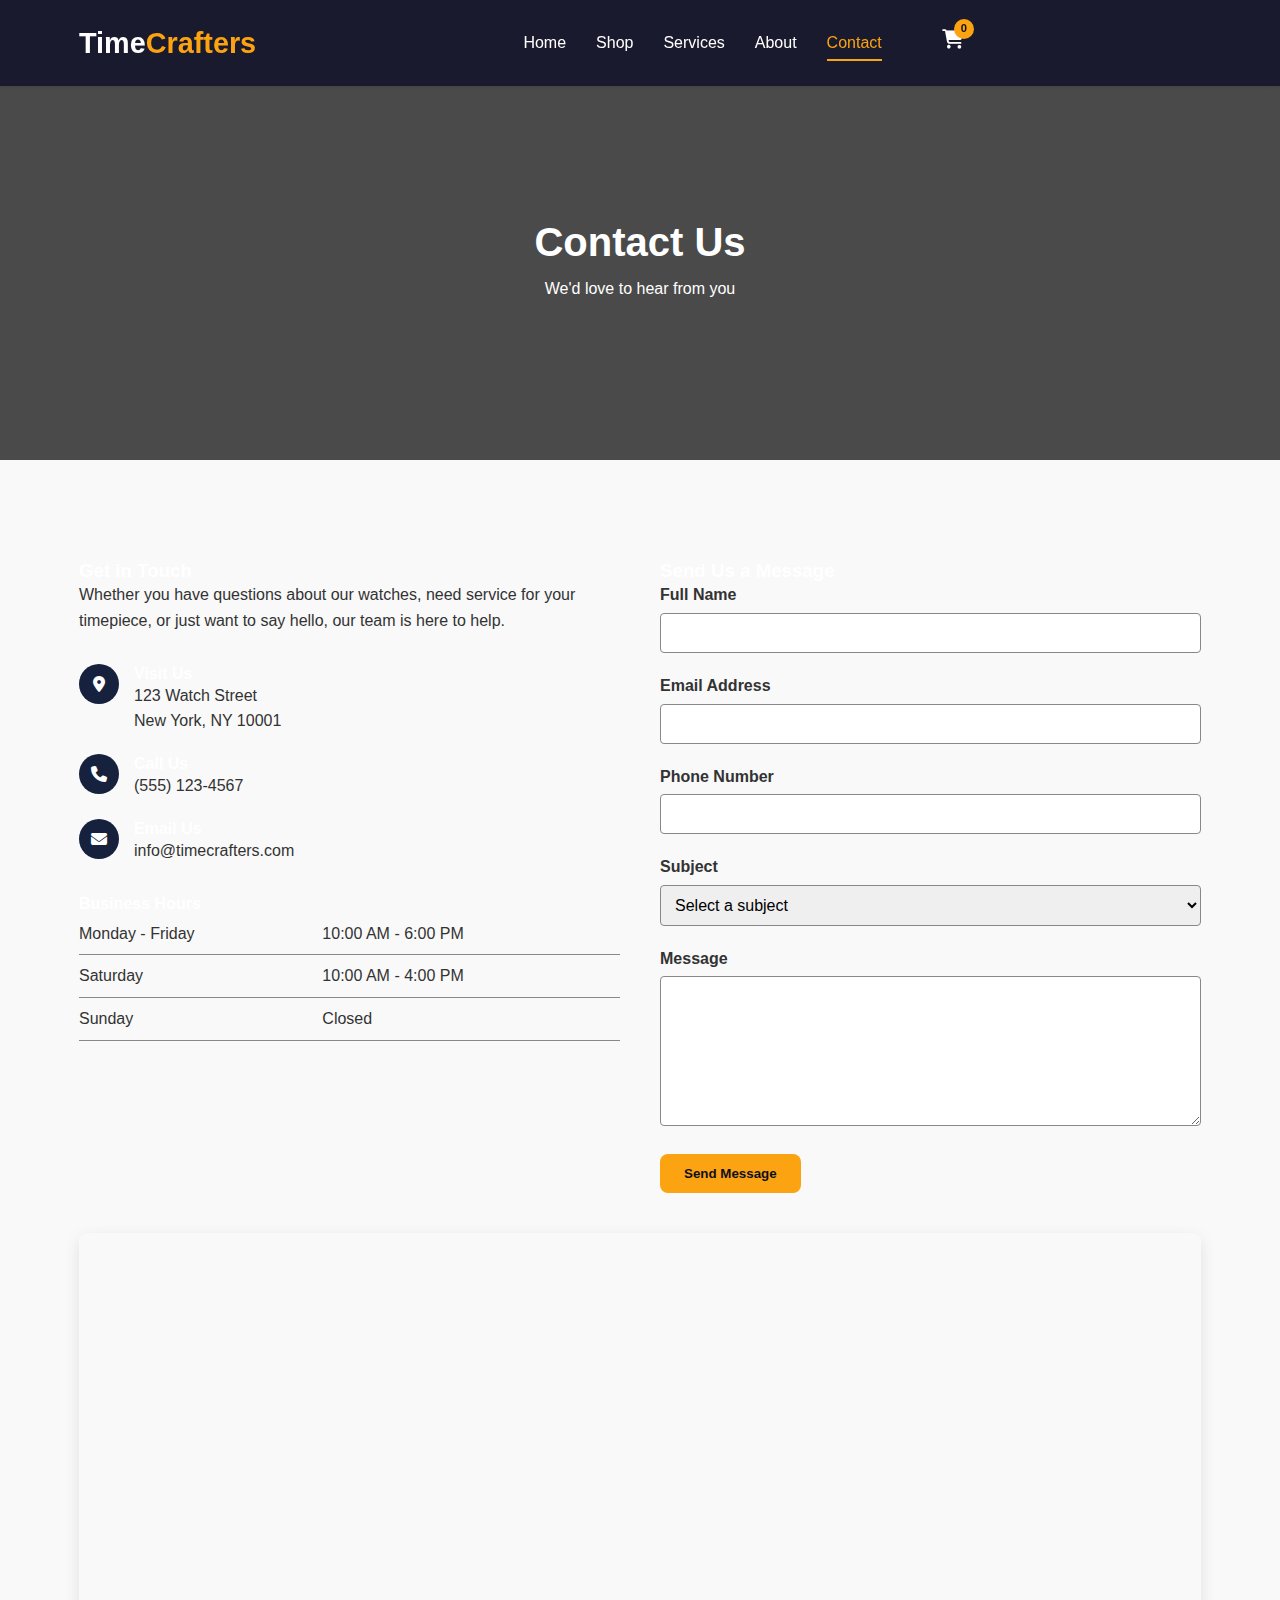
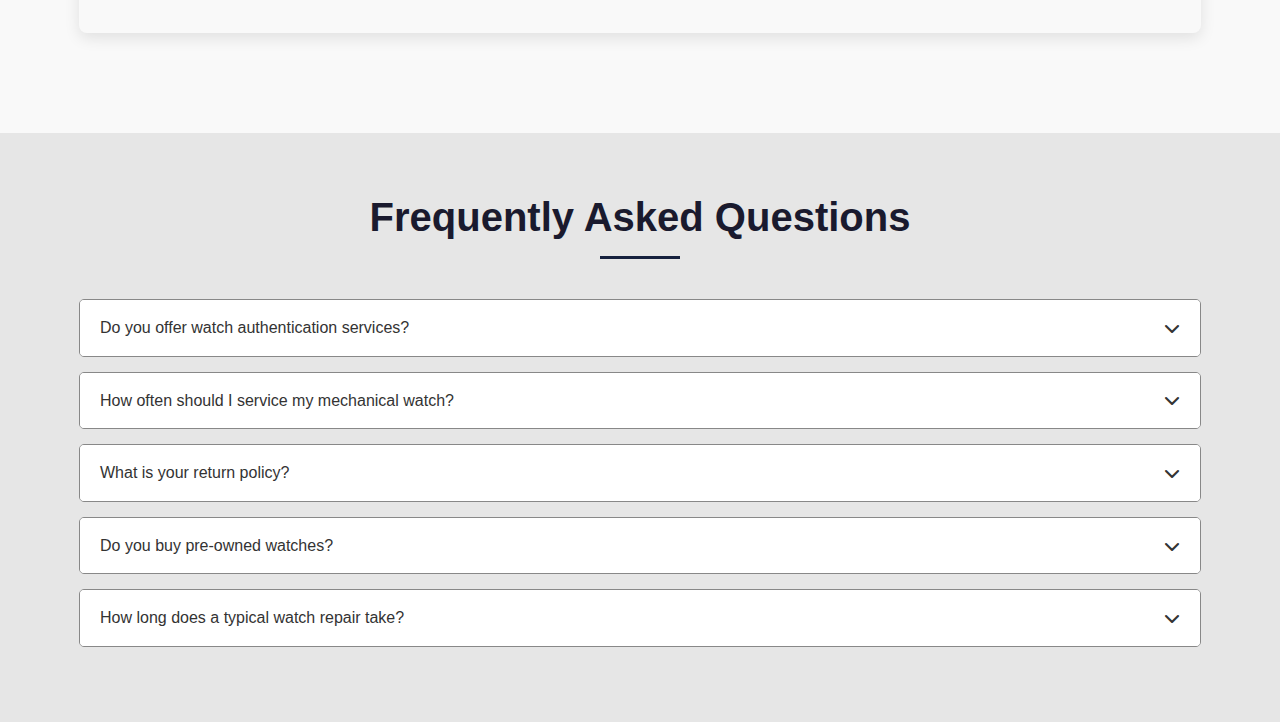
<file: contact.html>
<!DOCTYPE html>
<html lang="en">
<head>
    <meta charset="UTF-8">
    <meta name="viewport" content="width=device-width, initial-scale=1.0">
    <title>Luxury Watch Collection | TimeCrafters</title>
    <link rel="stylesheet" href="https://cdnjs.cloudflare.com/ajax/libs/font-awesome/6.4.0/css/all.min.css">
    <link rel="stylesheet" href="css/base.css">
    <link rel="stylesheet" href="css/components.css">
    <link rel="stylesheet" href="css/contact.css">
    <link rel="stylesheet" href="css/modal.css">
</head>
<body>
    <!-- Header -->
    <header>
        <div class="container header-container">
            <a href="index.html" class="logo">Time<span>Crafters</span></a>
            
            <button class="menu-btn" id="menu-btn">
                <i class="fas fa-bars"></i>
            </button>
            
            <nav>
                <ul class="nav-menu" id="nav-menu">
                    <li class="nav-item"><a href="index.html" class="nav-link">Home</a></li>
                    <li class="nav-item"><a href="shop.html" class="nav-link ">Shop</a></li>
                    <li class="nav-item"><a href="services.html" class="nav-link">Services</a></li>
                    <li class="nav-item"><a href="about.html" class="nav-link">About</a></li>
                    <li class="nav-item"><a href="contact.html" class="nav-link active">Contact</a></li>
                    <li class="nav-item">
                        <a href="cart.html" class="cart-icon">
                            <i class="fas fa-shopping-cart"></i>
                            <span class="cart-count">0</span>
                        </a>
                    </li>
                </ul>
            </nav>
            
            <div class="overlay" id="overlay"></div>
        </div>
    </header>

        <!-- Contact Header -->
        <section class="contact-header">
            <div class="container">
                <h1>Contact Us</h1>
                <p>We'd love to hear from you</p>
            </div>
        </section>
    
        <!-- Contact Content -->
        <section class="contact-content">
            <div class="container">
                <div class="contact-container">
                    <div class="contact-info">
                        <h3>Get in Touch</h3>
                        <p>Whether you have questions about our watches, need service for your timepiece, or just want to say hello, our team is here to help.</p>
                        
                        <div class="contact-details">
                            <div class="contact-item">
                                <div class="contact-icon">
                                    <i class="fas fa-map-marker-alt"></i>
                                </div>
                                <div>
                                    <h4>Visit Us</h4>
                                    <p>123 Watch Street<br>New York, NY 10001</p>
                                </div>
                            </div>
                            
                            <div class="contact-item">
                                <div class="contact-icon">
                                    <i class="fas fa-phone"></i>
                                </div>
                                <div>
                                    <h4>Call Us</h4>
                                    <p>(555) 123-4567</p>
                                </div>
                            </div>
                            
                            <div class="contact-item">
                                <div class="contact-icon">
                                    <i class="fas fa-envelope"></i>
                                </div>
                                <div>
                                    <h4>Email Us</h4>
                                    <p>info@timecrafters.com</p>
                                </div>
                            </div>
                        </div>
                        
                        <div class="business-hours">
                            <h4>Business Hours</h4>
                            <table class="hours-table">
                                <tr>
                                    <td>Monday - Friday</td>
                                    <td>10:00 AM - 6:00 PM</td>
                                </tr>
                                <tr>
                                    <td>Saturday</td>
                                    <td>10:00 AM - 4:00 PM</td>
                                </tr>
                                <tr>
                                    <td>Sunday</td>
                                    <td>Closed</td>
                                </tr>
                            </table>
                        </div>
                    </div>
                    
                    <div class="contact-form">
                        <h3>Send Us a Message</h3>
                        <form id="contact-form">
                            <div class="form-group">
                                <label for="name">Full Name</label>
                                <input type="text" id="name" name="name" required>
                            </div>
                            
                            <div class="form-group">
                                <label for="email">Email Address</label>
                                <input type="email" id="email" name="email" required>
                            </div>
                            
                            <div class="form-group">
                                <label for="phone">Phone Number</label>
                                <input type="tel" id="phone" name="phone">
                            </div>
                            
                            <div class="form-group">
                                <label for="subject">Subject</label>
                                <select id="subject" name="subject" required>
                                    <option value="">Select a subject</option>
                                    <option value="sales">Watch Purchase Inquiry</option>
                                    <option value="service">Watch Service Inquiry</option>
                                    <option value="appraisal">Watch Appraisal</option>
                                    <option value="other">Other Question</option>
                                </select>
                            </div>
                            
                            <div class="form-group">
                                <label for="message">Message</label>
                                <textarea id="message" name="message" required></textarea>
                            </div>
                            
                            <button type="submit" class="btn">Send Message</button>
                        </form>
                    </div>
                </div>
                
                <div class="map-container">
                    <iframe src="https://www.google.com/maps/embed?pb=!1m18!1m12!1m3!1d3022.215256018042!2d-73.98784492423938!3d40.74844097138958!2m3!1f0!2f0!3f0!3m2!1i1024!2i768!4f13.1!3m3!1m2!1s0x89c259a9b3117469%3A0xd134e199a405a163!2sEmpire%20State%20Building!5e0!3m2!1sen!2sus!4v1689879326049!5m2!1sen!2sus" width="100%" height="100%" style="border:0;" allowfullscreen="" loading="lazy" referrerpolicy="no-referrer-when-downgrade"></iframe>
                </div>
            </div>
        </section>
    
        <!-- FAQ Section -->
        <section class="faq-section">
            <div class="container">
                <h2 class="section-title">Frequently Asked Questions</h2>
                
                <div class="faq-item">
                    <div class="faq-question">
                        <span>Do you offer watch authentication services?</span>
                        <i class="fas fa-chevron-down"></i>
                    </div>
                    <div class="faq-answer">
                        <p>Yes, we offer professional authentication services for all major luxury watch brands. Our experts can verify the authenticity of your timepiece and provide a certificate of authenticity for a fee of $150. This service includes a full inspection of the watch's movement, case, and documentation.</p>
                    </div>
                </div>
                
                <div class="faq-item">
                    <div class="faq-question">
                        <span>How often should I service my mechanical watch?</span>
                        <i class="fas fa-chevron-down"></i>
                    </div>
                    <div class="faq-answer">
                        <p>Most mechanical watches should be serviced every 3-5 years to ensure optimal performance and longevity. However, this can vary based on the watch's age, brand, and how frequently it's worn. Watches worn daily or in challenging environments may require more frequent servicing.</p>
                    </div>
                </div>
                
                <div class="faq-item">
                    <div class="faq-question">
                        <span>What is your return policy?</span>
                        <i class="fas fa-chevron-down"></i>
                    </div>
                    <div class="faq-answer">
                        <p>We offer a 14-day return policy on all unworn watches with original packaging and tags intact. Custom or engraved watches are final sale. All returns are subject to a 10% restocking fee unless the watch is defective. Please contact us within 3 days of receipt to initiate a return.</p>
                    </div>
                </div>
                
                <div class="faq-item">
                    <div class="faq-question">
                        <span>Do you buy pre-owned watches?</span>
                        <i class="fas fa-chevron-down"></i>
                    </div>
                    <div class="faq-answer">
                        <p>Yes, we purchase select pre-owned luxury watches in excellent condition. Please email us clear photos of your watch (front, back, sides, movement if visible), along with any documentation and service history you may have. We'll provide a preliminary offer within 48 hours. For the most accurate valuation, we recommend bringing your watch to our showroom for inspection.</p>
                    </div>
                </div>
                
                <div class="faq-item">
                    <div class="faq-question">
                        <span>How long does a typical watch repair take?</span>
                        <i class="fas fa-chevron-down"></i>
                    </div>
                    <div class="faq-answer">
                        <p>Standard repairs (battery replacement, strap adjustments) are completed within 24-48 hours. Complex mechanical repairs may take 2-4 weeks, depending on parts availability. We’ll provide a time estimate after diagnosis and keep you updated throughout the process.</p>
                    </div>
                </div>
            </div>
        </section>
    
        <script>
            // FAQ Toggle Functionality
            document.querySelectorAll('.faq-question').forEach(question => {
                question.addEventListener('click', () => {
                    const faqItem = question.parentElement;
                    faqItem.classList.toggle('active');
                });
            });
    
            // Form Submission
            document.getElementById('contact-form').addEventListener('submit', function(e) {
                e.preventDefault();
                alert('Thank you! Your message has been sent. We’ll respond within 24 hours.');
                this.reset();
            });
        </script>
         <script>
            // Mobile Menu Toggle
            const menuBtn = document.getElementById('menu-btn');
            const navMenu = document.getElementById('nav-menu');
            const overlay = document.getElementById('overlay');
    
            menuBtn.addEventListener('click', () => {
                navMenu.classList.toggle('active');
                overlay.classList.toggle('active');
                
                // Change icon from bars to X when menu is open
                if (navMenu.classList.contains('active')) {
                    menuBtn.innerHTML = '<i class="fas fa-times"></i>';
                } else {
                    menuBtn.innerHTML = '<i class="fas fa-bars"></i>';
                }
            });
    
            // Close menu when clicking on overlay
            overlay.addEventListener('click', () => {
                navMenu.classList.remove('active');
                overlay.classList.remove('active');
                menuBtn.innerHTML = '<i class="fas fa-bars"></i>';
            });
    
            // Close menu when clicking on a nav link (optional)
            document.querySelectorAll('.nav-link').forEach(link => {
                link.addEventListener('click', () => {
                    navMenu.classList.remove('active');
                    overlay.classList.remove('active');
                    menuBtn.innerHTML = '<i class="fas fa-bars"></i>';
                });
            });
        </script>
    </body>
    </html>
</file>
<file: css/base.css>
/* Base Styles */
:root {
    --primary: #1a1a2e;
    --primary-light: #2a2a3e;
    --secondary: #16213e;
    --accent: #fca311;
    --accent-dark: #e69500;
    --light: #e6e6e6;
    --dark: #0f0f1b;
    --gray: #888;
    --light-gray: #f5f5f5;
    --white: #ffffff;
    --success: #4caf50;
    --error: #f44336;
    --shadow-sm: 0 1px 3px rgba(0, 0, 0, 0.1);
    --shadow-md: 0 4px 6px rgba(0, 0, 0, 0.1);
    --shadow-lg: 0 10px 25px rgba(0, 0, 0, 0.1);
    --radius-sm: 4px;
    --radius-md: 8px;
    --radius-lg: 12px;
    --transition: all 0.3s ease;
}

* {
    margin: 0;
    padding: 0;
    box-sizing: border-box;
}

body {
    font-family: 'Segoe UI', Tahoma, Geneva, Verdana, sans-serif;
    line-height: 1.6;
    color: #333;
    background-color: #f9f9f9;
}

.container {
    width: 90%;
    max-width: 1400px;
    margin: 0 auto;
    padding: 0 15px;
}

section {
    padding: 60px 0;
}

.section-title {
    text-align: center;
    margin-bottom: 40px;
    font-size: 2.5rem;
    color: var(--primary);
    position: relative;
}

.section-title:after {
    content: '';
    display: block;
    width: 80px;
    height: 4px;
    background: var(--accent);
    margin: 15px auto;
}

/* Typography */
h1, h2, h3, h4, h5, h6 {
    font-weight: 600;
    color: white;
    line-height: 1.2;
}

a {
    text-decoration: none;
    color: inherit;
}

img {
    max-width: 100%;
    height: auto;
    display: block;
}

/* Animations */
@keyframes fadeIn {
    from { opacity: 0; }
    to { opacity: 1; }
}

@keyframes slideIn {
    from { transform: translateY(20px); opacity: 0; }
    to { transform: translateY(0); opacity: 1; }
}

@keyframes slideInRight {
    from { transform: translateX(100%); opacity: 0; }
    to { transform: translateX(0); opacity: 1; }
}

@keyframes slideOutRight {
    from { transform: translateX(0); opacity: 1; }
    to { transform: translateX(100%); opacity: 0; }
}
</file>
<file: css/components.css>
/* Buttons */
.btn {
    display: inline-block;
    padding: 12px 24px;
    background: var(--accent);
    color: var(--dark);
    border: none;
    border-radius: var(--radius-md);
    font-weight: 600;
    cursor: pointer;
    transition: var(--transition);
    text-align: center;
}

.btn:hover {
    background: var(--accent-dark);
    transform: translateY(-2px);
    box-shadow: var(--shadow-md);
}

.btn-outline {
    background: transparent;
    border: 2px solid var(--accent);
    color: var(--accent);
}

.btn-outline:hover {
    background: var(--accent);
    color: var(--dark);
}

.btn-sm {
    padding: 8px 16px;
    font-size: 0.9rem;
}

.btn-block {
    display: block;
    width: 100%;
}

/* Cards */
.card {
    background: var(--white);
    border-radius: var(--radius-md);
    overflow: hidden;
    box-shadow: var(--shadow-sm);
    transition: var(--transition);
}

.card:hover {
    transform: translateY(-5px);
    box-shadow: var(--shadow-lg);
}

.card-img {
    width: 100%;
    height: 200px;
    object-fit: cover;
}

.card-body {
    padding: 20px;
}

/* Badges */
.badge {
    display: inline-block;
    padding: 4px 8px;
    border-radius: var(--radius-sm);
    font-size: 0.75rem;
    font-weight: 600;
    text-transform: uppercase;
}

.badge-primary {
    background: var(--primary);
    color: var(--white);
}

.badge-accent {
    background: var(--accent);
    color: var(--dark);
}

.badge-success {
    background: var(--success);
    color: var(--white);
}

/* Forms */
.form-group {
    margin-bottom: 20px;
}

.form-label {
    display: block;
    margin-bottom: 8px;
    font-weight: 500;
}

.form-control {
    width: 100%;
    padding: 12px;
    border: 1px solid #ddd;
    border-radius: var(--radius-md);
    font-size: 1rem;
    transition: var(--transition);
}

.form-control:focus {
    border-color: var(--accent);
    outline: none;
    box-shadow: 0 0 0 3px rgba(252, 163, 17, 0.2);
}

textarea.form-control {
    min-height: 120px;
}

/* Alerts */
.alert {
    padding: 15px;
    border-radius: var(--radius-md);
    margin-bottom: 20px;
}

.alert-success {
    background: rgba(76, 175, 80, 0.2);
    border-left: 4px solid var(--success);
    color: var(--success);
}

.alert-error {
    background: rgba(244, 67, 54, 0.2);
    border-left: 4px solid var(--error);
    color: var(--error);
}

/* Header */
header {
    background-color: var(--primary);
    color: var(--white);
    padding: 20px 0;
    position: fixed;
    width: 100%;
    top: 0;
    z-index: 1000;
    box-shadow: var(--shadow-sm);
  }
  
  .container {
    width: 90%;
    max-width: 1200px;
    margin: 0 auto;
  }
  
  .header-container {
    display: flex;
    justify-content: space-between;
    align-items: center;
    position: relative;
  }
  
  .logo {
    font-size: 1.8rem;
    font-weight: 700;
    color: var(--white);
    text-decoration: none;
    z-index: 1001; /* Above mobile menu */
  }
  
  .logo span {
    color: var(--accent);
  }
  
  /* ===== Desktop Navigation ===== */
  .nav-menu {
    display: flex;
    list-style: none;
  }
  
  .nav-item {
    margin-left: 30px;
    position: relative;
  }
  
  .nav-link {
    color: var(--white);
    font-weight: 500;
    text-decoration: none;
    transition: var(--transition);
    position: relative;
    display: inline-block;
    padding: 5px 0;
  }
  
  .nav-link:hover {
    color: var(--accent);
  }
  
  .nav-link.active {
    color: var(--accent);
  }
  
  .nav-link.active::after {
    content: '';
    position: absolute;
    bottom: 0;
    left: 0;
    width: 100%;
    height: 2px;
    background: var(--accent);
    transform-origin: left;
    animation: underlineGrow 0.3s ease forwards;
  }
  
  @keyframes underlineGrow {
    from { transform: scaleX(0); }
    to { transform: scaleX(1); }
  }
  
  .cart-icon {
    position: relative;
    margin-left: 30px;
    color: var(--white);
    font-size: 1.2rem;
    text-decoration: none;
    transition: var(--transition);
  }
  
  .cart-icon:hover {
    color: var(--accent);
    transform: translateY(-2px);
  }
  
  .cart-count {
    position: absolute;
    top: -10px;
    right: -10px;
    background: var(--accent);
    color: var(--dark);
    border-radius: 50%;
    width: 20px;
    height: 20px;
    display: flex;
    align-items: center;
    justify-content: center;
    font-size: 0.7rem;
    font-weight: bold;
  }
  
  /* ===== Mobile Menu Button ===== */
  .menu-btn {
    display: none;
    background: none;
    border: none;
    color: var(--white);
    font-size: 1.5rem;
    cursor: pointer;
    z-index: 1001;
    transition: var(--transition);
    padding: 5px;
  }
  
  .menu-btn:hover {
    color: var(--accent);
    transform: scale(1.1);
  }
  
  /* ===== Mobile Navigation ===== */
  @media (max-width: 768px) {
    .menu-btn {
      display: block;
    }
  
    .nav-menu {
      position: fixed;
      top: 0;
      right: -100%;
      width: 80%;
      max-width: 300px;
      height: 100vh;
      background-color: var(--primary);
      flex-direction: column;
      align-items: center;
      justify-content: flex-start;
      transition: var(--transition);
      z-index: 1000;
      padding-top: 100px;
    }
  
    .nav-menu.active {
      right: 0;
    }
  
    .nav-item {
      margin: 15px 0;
      width: 100%;
      text-align: center;
    }
  
    .nav-link {
      padding: 10px 0;
      display: block;
      width: 100%;
    }
  
    .nav-link.active::after {
      width: 30%;
      left: 35%;
    }
  
    .cart-icon {
      margin-left: 0;
      margin-top: 20px;
      font-size: 1.5rem;
    }
  
    /* Overlay when menu is open */
    .overlay {
      position: fixed;
      top: 0;
      left: 0;
      width: 100%;
      height: 100%;
      background: rgba(0, 0, 0, 0.5);
      z-index: 999;
      opacity: 0;
      visibility: hidden;
      transition: var(--transition);
    }
  
    .overlay.active {
      opacity: 1;
      visibility: visible;
    }
  }
  
  /* ===== Animation for Mobile Menu Items ===== */
  @media (max-width: 768px) {
    .nav-menu.active .nav-item {
      animation: fadeInUp 0.5s ease forwards;
      opacity: 0;
      transform: translateY(20px);
    }
  
    .nav-menu.active .nav-item:nth-child(1) { animation-delay: 0.1s; }
    .nav-menu.active .nav-item:nth-child(2) { animation-delay: 0.2s; }
    .nav-menu.active .nav-item:nth-child(3) { animation-delay: 0.3s; }
    .nav-menu.active .nav-item:nth-child(4) { animation-delay: 0.4s; }
    .nav-menu.active .nav-item:nth-child(5) { animation-delay: 0.5s; }
    .nav-menu.active .nav-item:nth-child(6) { animation-delay: 0.6s; }
  
    @keyframes fadeInUp {
      from {
        opacity: 0;
        transform: translateY(20px);
      }
      to {
        opacity: 1;
        transform: translateY(0);
      }
    }
  }

/* Footer */
footer {
    background-color: var(--primary);
    color: var(--white);
    padding: 60px 0 20px;
}

.footer-grid {
    display: grid;
    grid-template-columns: repeat(auto-fit, minmax(200px, 1fr));
    gap: 40px;
    margin-bottom: 40px;
}

.footer-col h3 {
    margin-bottom: 20px;
    font-size: 1.2rem;
    position: relative;
    padding-bottom: 10px;
}

.footer-col h3:after {
    content: '';
    position: absolute;
    left: 0;
    bottom: 0;
    width: 40px;
    height: 2px;
    background: var(--accent);
}

.footer-links {
    list-style: none;
}

.footer-link {
    margin-bottom: 10px;
}

.footer-link a {
    color: #ccc;
    transition: var(--transition);
}

.footer-link a:hover {
    color: var(--accent);
    padding-left: 5px;
}

.social-links {
    display: flex;
    gap: 15px;
}

.social-link {
    color: var(--white);
    font-size: 1.2rem;
    transition: var(--transition);
}

.social-link:hover {
    color: var(--accent);
    transform: translateY(-3px);
}

.newsletter input {
    width: 100%;
    padding: 10px;
    margin-bottom: 10px;
    border: none;
    border-radius: var(--radius-md);
}

.copyright {
    text-align: center;
    padding-top: 20px;
    border-top: 1px solid rgba(255, 255, 255, 0.1);
    font-size: 0.9rem;
    color: #ccc;
}
</file>
<file: css/contact.css>
/* Contact Page Specific Styles */
.contact-header {
    background: linear-gradient(rgba(0, 0, 0, 0.7), rgba(0, 0, 0, 0.7)), 
                url('https://images.unsplash.com/photo-1523170335258-f5ed11844a49?ixlib=rb-4.0.3&ixid=M3wxMjA3fDB8MHxwaG90by1wYWdlfHx8fGVufDB8fHx8fA%3D%3D&auto=format&fit=crop&w=1180&q=80') 
                no-repeat center center/cover;
    height: 400px;
    display: flex;
    align-items: center;
    text-align: center;
    color: var(--white);
    margin-top: 60px;
}
        .contact-header h1 {
            font-size: 2.5rem;
            margin-bottom: 10px;
        }
        
        /* Contact Content */
        .contact-container {
            display: flex;
            gap: 40px;
            margin: 40px 0;
        }
        
        .contact-info, .contact-form {
            flex: 1;
        }
        
        .contact-details {
            margin: 30px 0;
        }
        
        .contact-item {
            display: flex;
            align-items: flex-start;
            margin-bottom: 20px;
        }
        
        .contact-icon {
            background: var(--secondary);
            color: white;
            width: 40px;
            height: 40px;
            border-radius: 50%;
            display: flex;
            align-items: center;
            justify-content: center;
            margin-right: 15px;
            flex-shrink: 0;
        }
        
        .business-hours {
            margin: 30px 0;
        }
        
        .hours-table {
            width: 100%;
            border-collapse: collapse;
        }
        
        .hours-table td {
            padding: 8px 0;
            border-bottom: 1px solid var(--gray);
        }
        
        /* Contact Form */
        .form-group {
            margin-bottom: 20px;
        }
        
        label {
            display: block;
            margin-bottom: 5px;
            font-weight: bold;
        }
        
        input, textarea, select {
            width: 100%;
            padding: 10px;
            border: 1px solid var(--gray);
            border-radius: 4px;
            font-size: 16px;
        }
        
        textarea {
            height: 150px;
            resize: vertical;
        }
        
        /* Map */
        .map-container {
            height: 400px;
            margin: 40px 0;
            border-radius: 8px;
            overflow: hidden;
            box-shadow: 0 5px 15px rgba(0, 0, 0, 0.1);
        }
        
        /* FAQ Section */
        .faq-section {
            background: var(--light);
            padding: 60px 0;
        }
        
        .section-title {
            text-align: center;
            margin-bottom: 40px;
            position: relative;
        }
        
        .section-title::after {
            content: '';
            display: block;
            width: 80px;
            height: 3px;
            background: var(--secondary);
            margin: 15px auto 0;
        }
        
        .faq-item {
            margin-bottom: 15px;
            border: 1px solid var(--gray);
            border-radius: 5px;
            overflow: hidden;
        }
        
        .faq-question {
            padding: 15px 20px;
            background: white;
            display: flex;
            justify-content: space-between;
            align-items: center;
            cursor: pointer;
            transition: all 0.3s ease;
        }
        
        .faq-question:hover {
            background: #f5f5f5;
        }
        
        .faq-question i {
            transition: transform 0.3s ease;
        }
        
        .faq-answer {
            padding: 0 20px;
            max-height: 0;
            overflow: hidden;
            transition: max-height 0.3s ease, padding 0.3s ease;
            background: white;
        }
        
        .faq-item.active .faq-answer {
            padding: 20px;
            max-height: 500px;
        }
        
        .faq-item.active .faq-question i {
            transform: rotate(180deg);
        }
        
        /* Responsive Design */
        @media (max-width: 768px) {
            .contact-container {
                flex-direction: column;
            }
            
            .contact-header h1 {
                font-size: 2rem;
            }
            
            .map-container {
                height: 300px;
            }
        }
</file>
<file: css/modal.css>
/* Modal */
.modal {
    display: none;
    position: fixed;
    z-index: 2000;
    left: 0;
    top: 0;
    width: 100%;
    height: 100%;
    background-color: rgba(0, 0, 0, 0.8);
    overflow: auto;
    animation: fadeIn 0.3s ease;
}

.modal-content {
    background-color: var(--white);
    margin: 5% auto;
    padding: 30px;
    border-radius: var(--radius-lg);
    width: 90%;
    max-width: 900px;
    position: relative;
    box-shadow: var(--shadow-lg);
    animation: slideIn 0.4s ease;
}

.close-modal {
    position: absolute;
    top: 15px;
    right: 25px;
    font-size: 2rem;
    color: var(--gray);
    cursor: pointer;
    transition: var(--transition);
}

.close-modal:hover {
    color: var(--primary);
    transform: rotate(90deg);
}

.modal-product {
    display: grid;
    grid-template-columns: 1fr 1fr;
    gap: 30px;
}

.modal-product-image {
    border-radius: var(--radius-md);
    overflow: hidden;
    height: 400px;
}

.modal-product-image img {
    width: 100%;
    height: 100%;
    object-fit: cover;
}

.modal-product-info {
    display: flex;
    flex-direction: column;
}

.modal-product-title {
    font-size: 1.8rem;
    margin-bottom: 15px;
    color: var(--primary);
}

.modal-product-price {
    margin-bottom: 20px;
    display: flex;
    align-items: center;
    gap: 10px;
    flex-wrap: wrap;
}

.modal-current-price {
    font-size: 1.5rem;
    font-weight: bold;
    color: var(--primary);
}

.modal-original-price {
    text-decoration: line-through;
    color: var(--gray);
    font-size: 1.2rem;
}

.modal-discount {
    background: #ff4747;
    color: white;
    padding: 4px 10px;
    border-radius: var(--radius-sm);
    font-size: 0.9rem;
}

.modal-product-description {
    margin-bottom: 20px;
    line-height: 1.7;
    color: #555;
}

.modal-product-details {
    margin-bottom: 25px;
}

.modal-detail-item {
    margin-bottom: 10px;
    display: flex;
}

.modal-detail-label {
    font-weight: 600;
    color: var(--primary);
    min-width: 100px;
}

.modal-detail-value {
    color: #555;
}

.modal-stock {
    margin-top: auto;
    padding: 10px;
    background: var(--light-gray);
    border-radius: var(--radius-md);
    text-align: center;
    font-weight: 500;
}

.modal-actions {
    display: flex;
    gap: 15px;
    margin-top: 20px;
}

/* Responsive */
@media (max-width: 768px) {
    .modal-product {
        grid-template-columns: 1fr;
    }
    
    .modal-product-image {
        height: 300px;
    }
}

@media (max-width: 576px) {
    .modal-content {
        padding: 20px;
    }
    
    .modal-product-title {
        font-size: 1.5rem;
    }
    
    .modal-actions {
        flex-direction: column;
    }
    
    .modal-actions .btn {
        width: 100%;
    }
}
</file>
